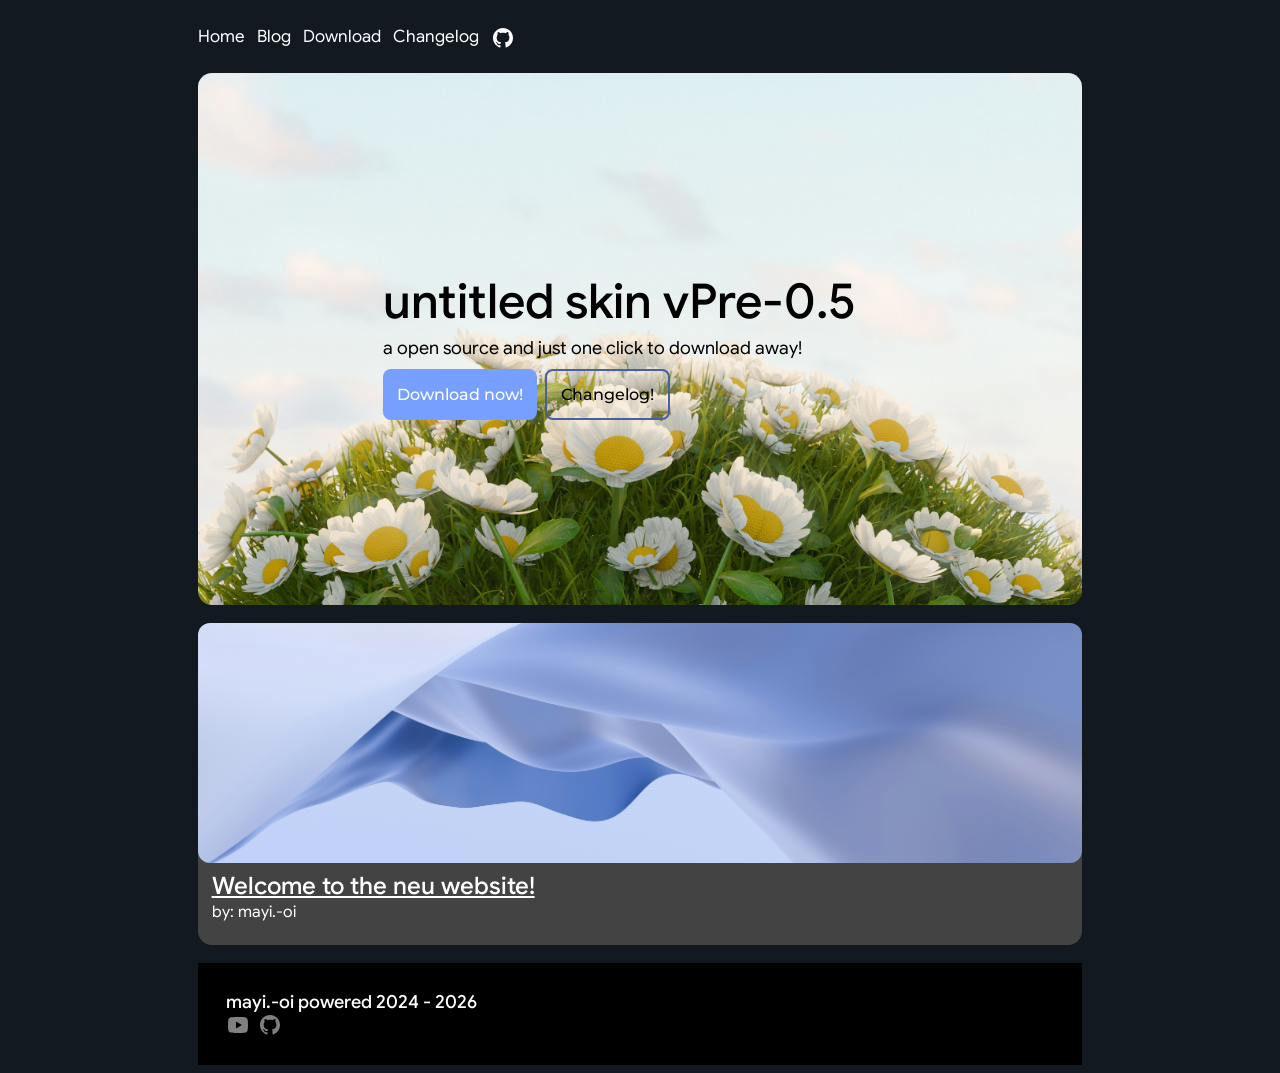
<file: index.html>
<!--  Erstelltler von mayi.-oi!
          Datum: April.11.2026  -->
<!DOCTYPE html>
<html>

<head>
      <meta charset="UFT=8">
      <meta name="viewport" content="width=device-width, initial-scale=1.0">

      <title>untitled skin! | welcome</title>
      <link rel="stylesheet" href="index.css">
      <link rel="icon" type="logo-con" href="Res/Bild/Logo/AddText_07-15-07.25.38.png">
</head>

<body>
      <div class="Hauptdiv">
            <br>
            <div class="navdiv">
                  <div class="info">
                        <a href="index.html">Home</a>
                        <a href="Blog.html">Blog</a>
                        <a href="herunterladen.html">Download</a>
                        <a href="changelog.html">Changelog</a>
                        <a href="https://github.com/mayi-oi/untitled.skin-Bleached-"><img
                                    src="Res/Bild/Icon/github-fill.svg"></a>
                  </div>
            </div>
            <br>
            <div class="Title">
                  <h2>untitled skin vPre-0.5</h2>
                  <p>a open source and just one click to download away!</p>
                  <div class="haupt-button">
                        <button class="download" onclick="window.location.href='herunterladen.html'">Download
                              now!</button>
                        <button class="log" onclick="window.location.href='changelog.html'">Changelog!</button>
                  </div>
            </div>
            <br>
            <div class="Blog-highlights">
                  <div class="Haupt-blog">
                        <img src="Res/Bild/Hinterground/steve-johnson-idlPmgQnn9Y-unsplash.jpg">
                  </div>
                  <div class="Haupt-blog-text" onclick="window.location.href='blog/Neuweb.html'">
                        <h2>Welcome to the neu website!</h2>
                        <p style="color: #ffffff; font-family: Google-sans;">by: mayi.-oi</p>
                  </div>
            </div>
            <br>
            <div class="Footer">
                  <footer>mayi.-oi powered 2024 - 2026
                        <div class="cool-links">
                              <img class="yt" src="Res/Bild/Icon/youtube-fill.svg"
                                    onclick="window.location.href='https://www.youtube.com/@untitledskin.osudroid'">
                              <img class="git" src="Res/Bild/Icon/github-fill.svg"
                                    onclick="window.location.href='https://github.com/mayi-oi/untitled.skin-Bleached-'">
                        </div>
                  </footer>
            </div>
      </div>
</body>

</html>
</file>
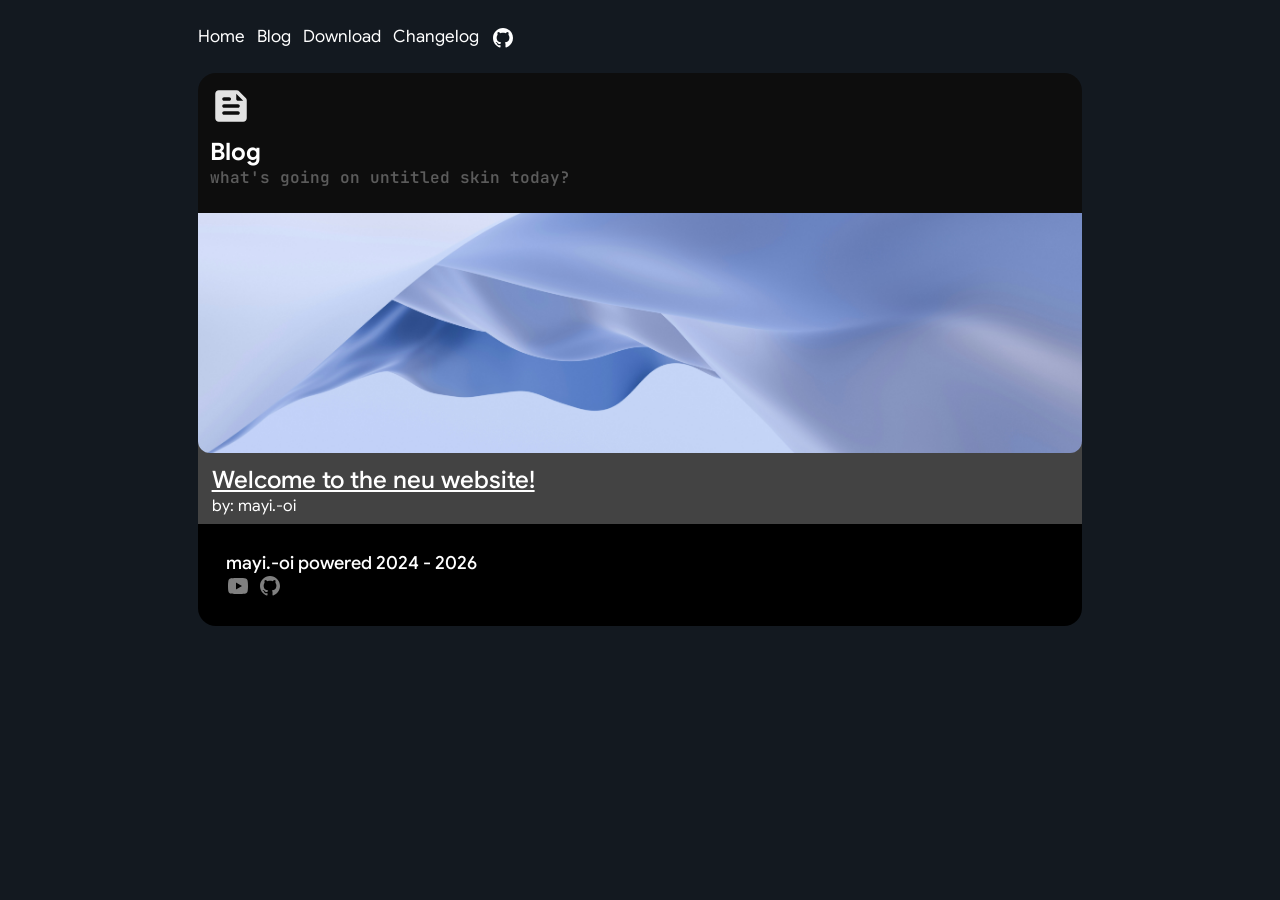
<file: Blog.html>
<!--  Erstelltler von mayi.-oi!
          Datum: April.13.2026  -->
<!DOCTYPE html>
<html>
<head>
      <meta charset="UFT=8">
      <meta name="viewport" content="width=device-width, initial-scale=1.0">

      <title>untitled skin! | Blog</title>
      <link rel="stylesheet" href="Blog.css">
      <link rel="icon" type="logo-con" href="Res/Bild/Logo/AddText_07-15-07.25.38.png">
</head>

<body>
      <div class="Hauptdiv">
            <br>
            <div class="navdiv">
                  <div class="info">
                        <a href="index.html">Home</a>
                        <a href="Blog.html">Blog</a>
                        <a href="herunterladen.html">Download</a>
                        <a href="changelog.html">Changelog</a>
                        <a href="https://github.com/mayi-oi/untitled.skin-Bleached-"><img src="Res/Bild/Icon/github-fill.svg"></a>
                  </div>
            </div>
            <br>
            <div class="Haupt-blog">
                  <img src="Res/Bild/Icon/news_24dp_E3E3E3_FILL1_wght400_GRAD0_opsz24.svg">
                  <h2 style="line-height: 0;">Blog</h2>
                  <p style="line-height: 0.8; font-family: Jetbrains; color: #ffffff53;">what's going on untitled skin today?</p>
            </div>
            <div class="blog-hinterground">
                  <div class="blog-spotlight">
                        <img src="Res/Bild/Hinterground/steve-johnson-idlPmgQnn9Y-unsplash.jpg">
                        <div class="blog-text" onclick="window.location.href='blog/Neuweb.html'">
                              <h2>Welcome to the neu website!</h2>
                              <p style="color: #ffffff; font-family: Google-sans;">by: mayi.-oi</p>
                        </div>
                  </div>
            </div>
            <br>
            <div class="Footer">
                  <footer>mayi.-oi powered 2024 - 2026
                        <div class="cool-links">
                              <img class="yt" src="Res/Bild/Icon/youtube-fill.svg" onclick="window.location.href='https://www.youtube.com/@untitledskin.osudroid'">
                              <img class="git" src="Res/Bild/Icon/github-fill.svg" onclick="window.location.href='https://github.com/mayi-oi/untitled.skin-Bleached-'">
                        </div>
                  </footer>
            </div>
      </div>
</body>
</file>
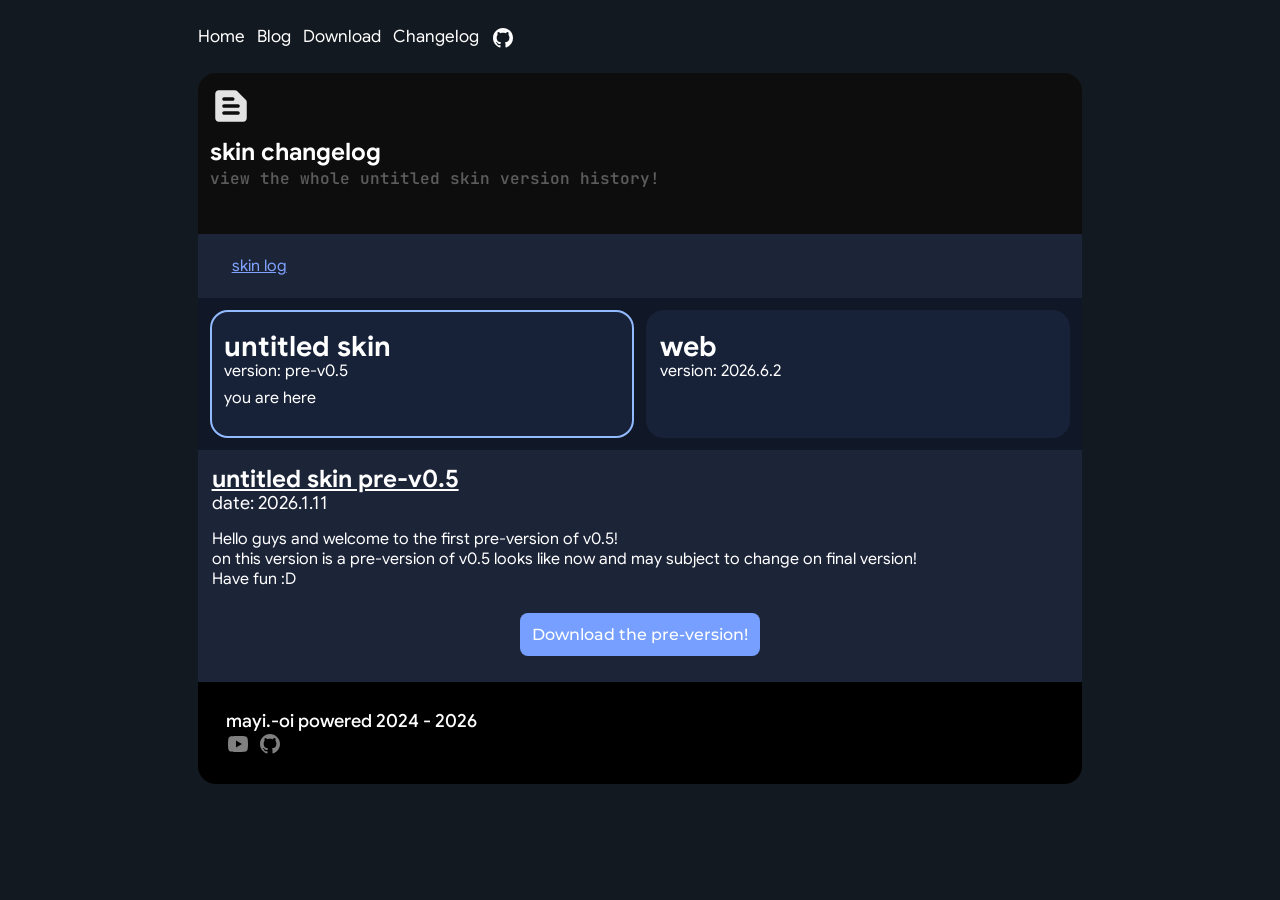
<file: changelog.html>
<!--  Erstelltler von mayi.-oi!
          Datum: April.13.2026  -->
<!DOCTYPE html>
<html>
<head>
      <meta charset="UFT=8">
      <meta name="viewport" content="width=device-width, initial-scale=1.0">

      <title>untitled skin! | changelog</title>
      <link rel="stylesheet" href="changelog.css">
      <link rel="icon" type="logo-con" href="Res/Bild/Logo/AddText_07-15-07.25.38.png">
</head>

<head>
<div class="Hauptdiv">
      <br>
      <div class="navdiv">
            <div class="info">
                  <a href="index.html">Home</a>
                  <a href="Blog.html">Blog</a>
                  <a href="herunterladen.html">Download</a>
                  <a href="changelog.html">Changelog</a>
                  <a href="https://github.com/mayi-oi/untitled.skin-Bleached-"><img src="Res/Bild/Icon/github-fill.svg"></a>
            </div>
            <br>
            <div class="Haupt-Changelog">
                  <img src="Res/Bild/Icon/text_snippet_24dp_E3E3E3_FILL1_wght400_GRAD0_opsz24.svg">
                  <h2 style="line-height: 0;">skin changelog</h2>
                  <p style="line-height: 0.9; font-family: Jetbrains; color: #ffffff53;">view the whole untitled skin version history!</p>
            <br>
            </div>
            <div class="Liste">
                  <p>skin log</p>
            </div>
            <div class="name-button">
                  <div class="haupt-log">
                        <h2 style="line-height: 0;">untitled skin</h2>
                        <h3 style="line-height: 0.1;">version: pre-v0.5</h3>
                        <p>you are here</p>
                  </div>
                  <div class="web-log" onclick="window.location.href='web-changelog.html'">
                        <h2 style="line-height: 0;">web</h2>
                        <h3 style="line-height: 0.1;">version: 2026.6.2</h3>
                  </div>
            </div>
            <div class="Log">
                  <h2 style="line-height: 0.3;">untitled skin pre-v0.5</h2>
                  <p style="line-height: 0; padding-left: 8px; font-size: 18px;">date: 2026.1.11</p>
                  <p style="padding: 8px;">Hello guys and welcome to the first pre-version of v0.5!
                  <br> on this version is a pre-version of v0.5 looks like now and may subject to change on final version!
                  <br> Have fun :D </p>
                  <div class="button">
                        <button onclick="window.location.href='herunterladen.html'">Download the pre-version!</button>
                  </div>
                  <br>
            </div>
      </div>
      <div class="Footer">
            <footer>mayi.-oi powered 2024 - 2026
                  <div class="cool-links">
                        <img class="yt" src="Res/Bild/Icon/youtube-fill.svg" onclick="window.location.href='https://www.youtube.com/@untitledskin.osudroid'">
                        <img class="git" src="Res/Bild/Icon/github-fill.svg" onclick="window.location.href='https://github.com/mayi-oi/untitled.skin-Bleached-'">
                  </div>
            </footer>
      </div>
</div>
</head>
</file>
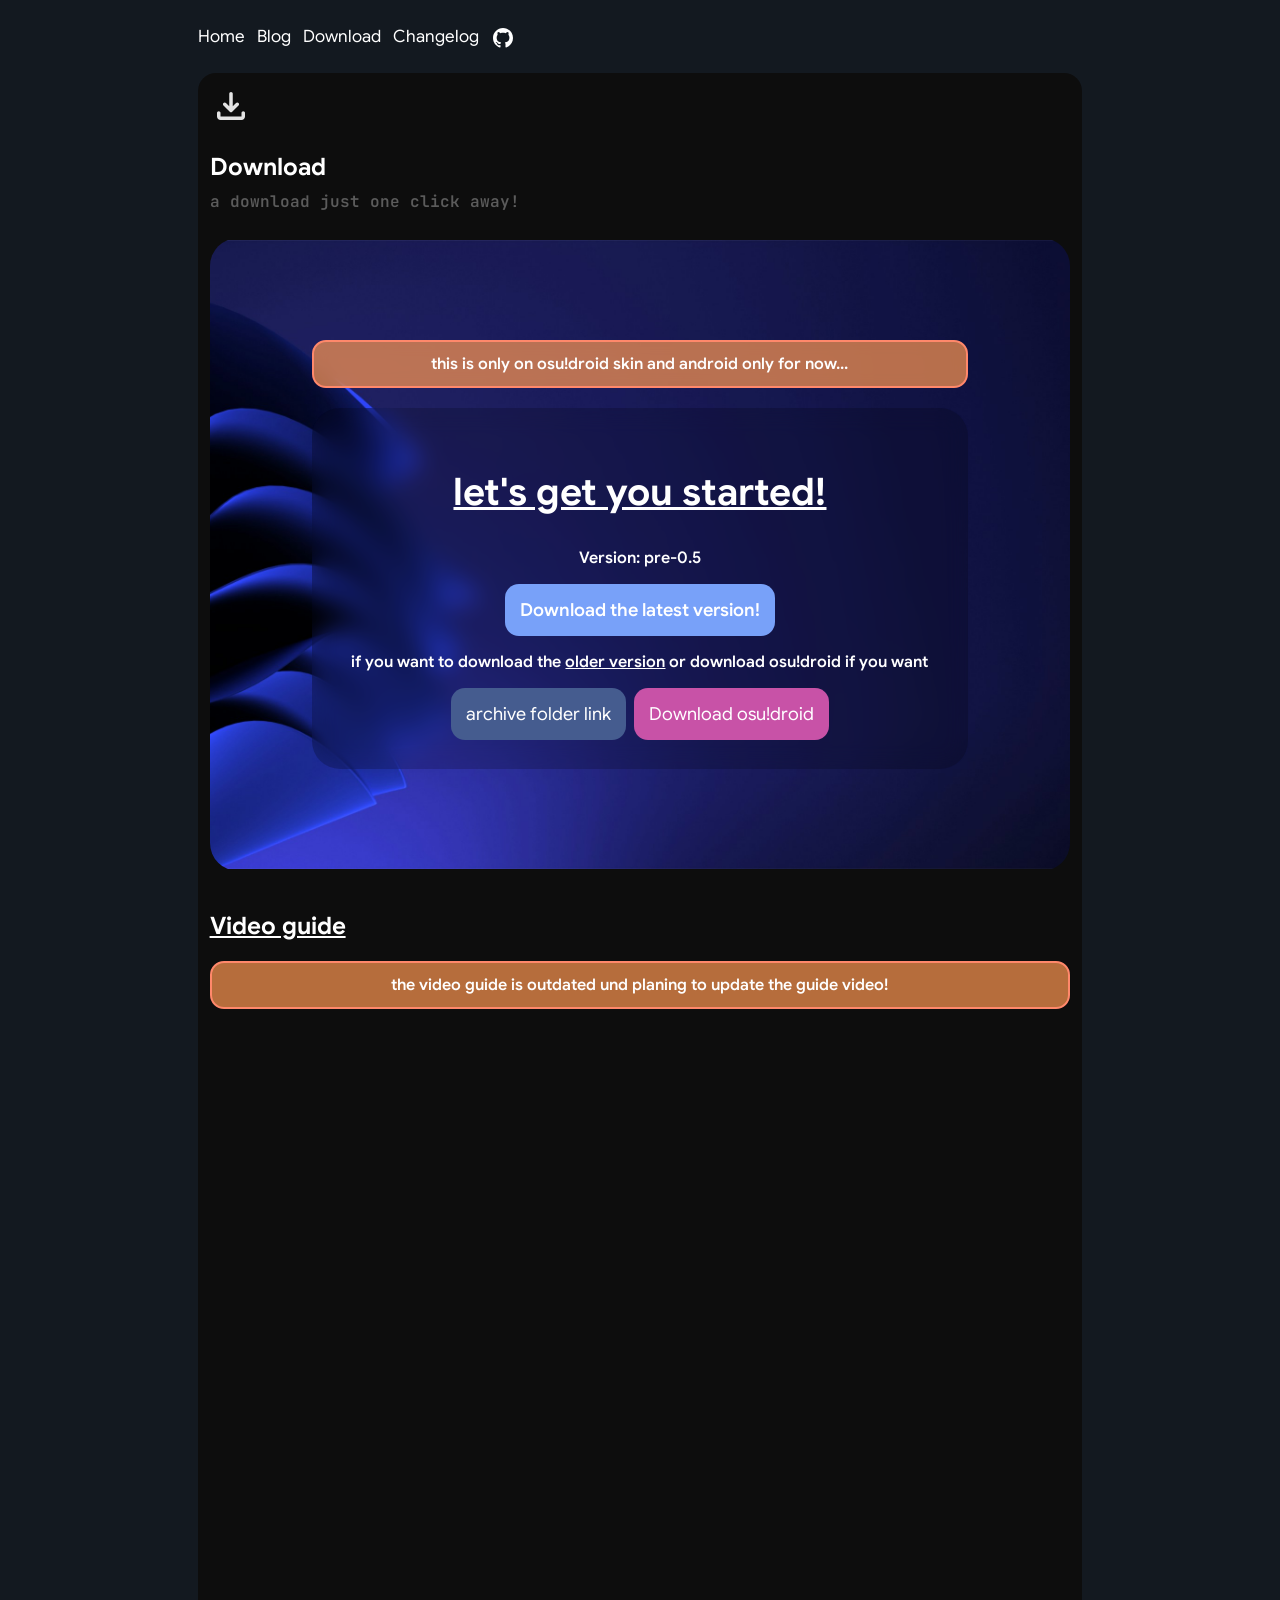
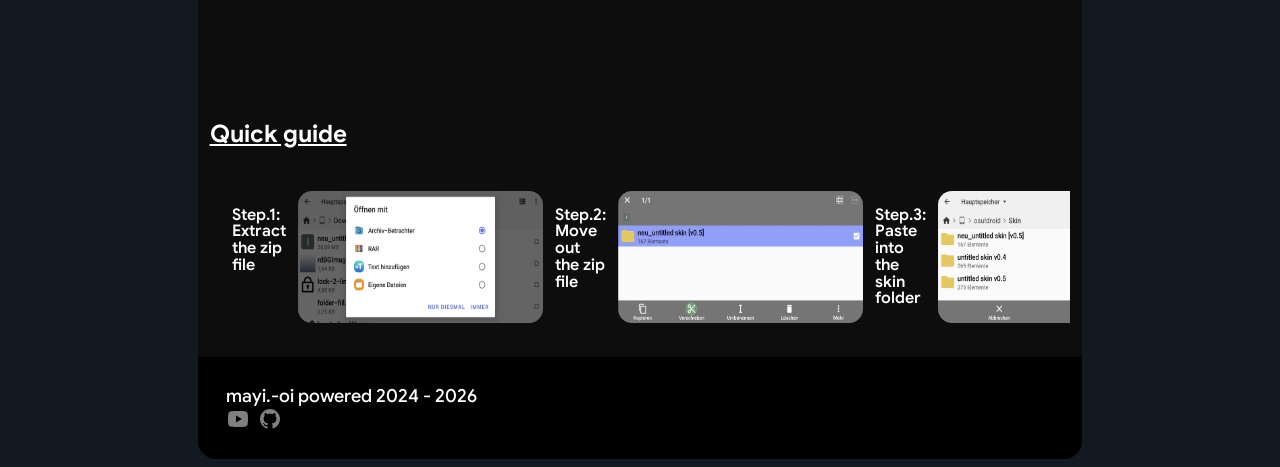
<file: herunterladen.html>
<!--  Erstelltler von mayi.-oi!
          Datum: April.12.2026  -->
<!DOCTYPE html>
<html>
<head>
      <meta charset="UFT=8">
      <meta name="viewport" content="width=device-width, initial-scale=1.0">

      <title>untitled skin! | download</title>
      <link rel="stylesheet" href="herunterladen.css">
      <link rel="icon" type="logo-con" href="Res/Bild/Logo/AddText_07-15-07.25.38.png">
</head>

<body>
<div class="Hauptdiv">
      <br>
      <div class="navdiv">
            <div class="info">
                  <a href="index.html">Home</a>
                  <a href="Blog.html">Blog</a>
                  <a href="herunterladen.html">Download</a>
                  <a href="changelog.html">Changelog</a>
                  <a href="https://github.com/mayi-oi/untitled.skin-Bleached-"><img src="Res/Bild/Icon/github-fill.svg"></a>
            </div>
      </div>
      <br>
      <div class="Herunterladen-div">
            <div class="Herunterladen-img">
                  <img src="Res/Bild/Icon/download_24dp_E3E3E3_FILL1_wght400_GRAD0_opsz24.svg">
            </div>
            <h2>Download</h2>
            <p style="line-height:  0;  font-family: Jetbrains;  color: #ffffff53;">a download just one click away!</p>
            <br>
            <div class="Haupt-herunterladen-div">
                  <div class="notice">this is only on osu!droid skin and android only for now...</div>
                  <br>
                  <div class="button-action">
                        <h2>let's get you started!</h2>
                        <p>Version: pre-0.5</p>
                        <button class="Haupt-button" onclick="window.location.href='https://github.com/mayi-oi/untitled.skin-Bleached-/releases/download/2025_skin/untitled.skin.v0.5.2025.skin.zip'">Download the latest version!</button>
                        <br>
                        <p>if you want to download the <u>older version</u> or download osu!droid if you want</p>
                        <div class="sub-button">
                              <button class="Datein-button" onclick="window.location.href='https://drive.google.com/drive/folders/1wWUw2FWlgxmpbrj0ZpakM0NO0VCWSlu1?lfhs=2'">archive folder link</button>
                              <button class="osudroid-button" onclick="window.location.href='https://osudroid.moe/download/latest'">Download osu!droid</button>
                        </div>
            </div>
            </div>
            <br>
            <div class="Einleitung-div">
                  <h2><u>Video guide</u></h2>
                  <div class="notice">the video guide is outdated und planing to update the guide video!</div>
                  <br>
                  <div class="youtube-player">
                        <iframe width="100%" height="670" src="https://www.youtube.com/embed/fzZ1H617xtM?si=2lfJhQB02s5FZpOW&amp;controls=0" title="YouTube video player" frameborder="0" allow="accelerometer; autoplay; clipboard-write; encrypted-media; gyroscope; picture-in-picture; web-share" referrerpolicy="strict-origin-when-cross-origin" allowfullscreen></iframe>
                  </div>
                  <h2><u>Quick guide</u></h2>
                  <div class="guide-bild">
                        <p>Step.1: Extract the zip file</p>
                        <img src="Res/Bild/Hinterground/Einleitung/Screenshot_20251123_111540_Cx File Explorer.jpg">
                        <p>Step.2: Move out the zip file </p>
                        <img src="Res/Bild/Hinterground/Einleitung/guide_1.jpg">
                        <p>Step.3: Paste into the skin folder</p>
                        <img src="Res/Bild/Hinterground/Einleitung/guide_2.jpg">
                        <p>Step.4: Change the skin!</p>
                        <img src="Res/Bild/Hinterground/Einleitung/AddText_11-23-11.00.59.webp">
                  </div>
            </div>
</div>
            <div class="Footer">
            <footer>mayi.-oi powered 2024 - 2026
                  <div class="cool-links">
                        <img class="yt" src="Res/Bild/Icon/youtube-fill.svg" onclick="window.location.href='https://www.youtube.com/@untitledskin.osudroid'">
                        <img class="git" src="Res/Bild/Icon/github-fill.svg" onclick="window.location.href='https://github.com/mayi-oi/untitled.skin-Bleached-'">
                  </div>
            </footer>
            </div>

</body>
</file>
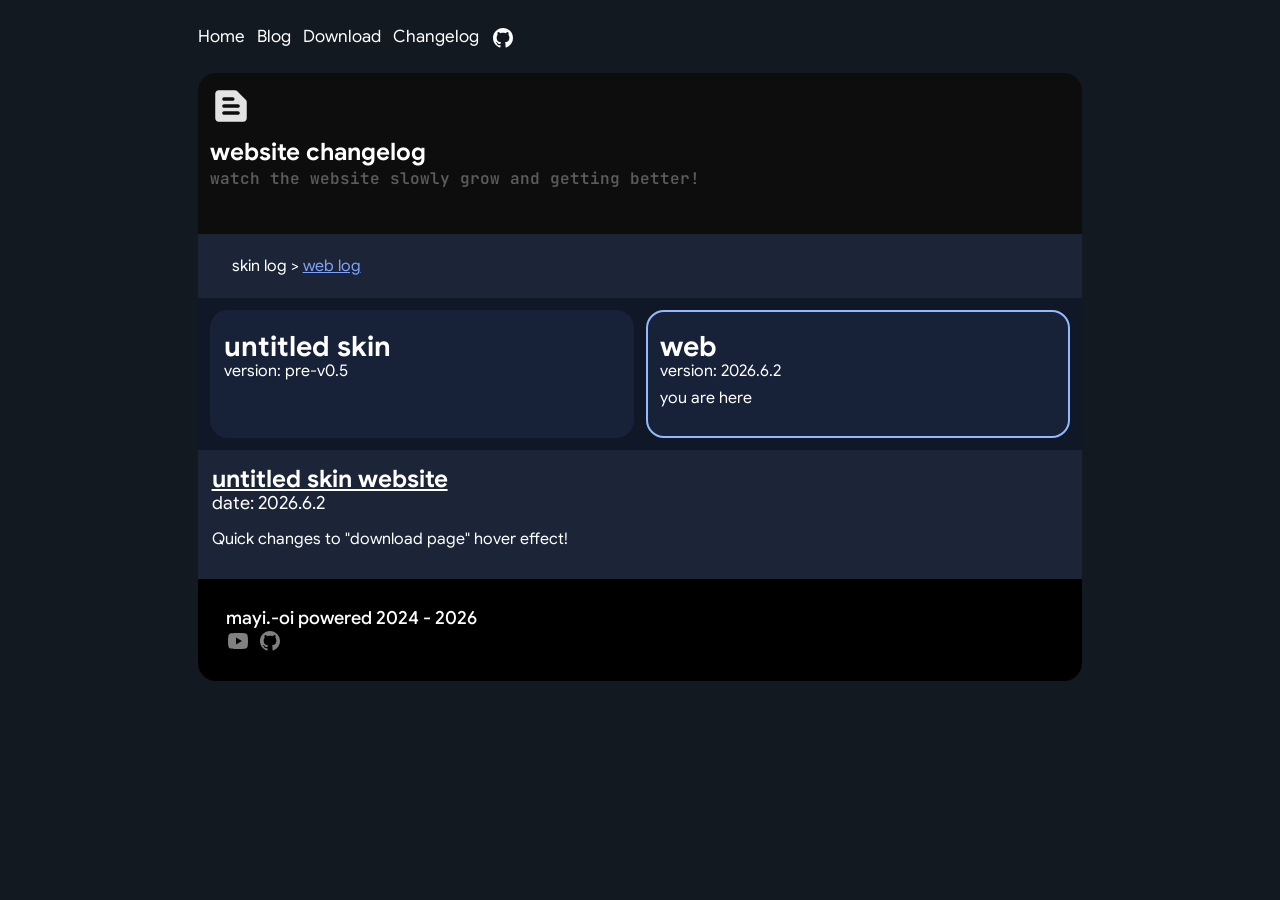
<file: web-changelog.html>
<!--  Erstelltler von mayi.-oi!
          Datum: April.13.2026  -->
<!DOCTYPE html>
<html>
<head>
      <meta charset="UFT=8">
      <meta name="viewport" content="width=device-width, initial-scale=1.0">

      <title>untitled skin! | changelog</title>
      <link rel="stylesheet" href="web-changelog.css">
      <link rel="icon" type="logo-con" href="Res/Bild/Logo/AddText_07-15-07.25.38.png">
</head>

<head>
<div class="Hauptdiv">
      <br>
      <div class="navdiv">
            <div class="info">
                  <a href="index.html">Home</a>
                  <a href="Blog.html">Blog</a>
                  <a href="herunterladen.html">Download</a>
                  <a href="changelog.html">Changelog</a>
                  <a href="https://github.com/mayi-oi/untitled.skin-Bleached-"><img src="Res/Bild/Icon/github-fill.svg"></a>
            </div>
            <br>
            <div class="Haupt-Changelog">
                  <img src="Res/Bild/Icon/text_snippet_24dp_E3E3E3_FILL1_wght400_GRAD0_opsz24.svg">
                  <h2 style="line-height: 0;">website changelog</h2>
                  <p style="line-height: 0.9; font-family: Jetbrains; color: #ffffff53;">watch the website slowly grow and getting better!</p>
            <br>
            </div>
            <div class="Liste">
                  <p>skin log > <u style="color: #80a2ff;">web log</u></p>
            </div>
            <div class="name-button">
                  <div class="haupt-log" onclick="window.location.href='changelog.html'">
                        <h2 style="line-height: 0;">untitled skin</h2>
                        <h3 style="line-height: 0.1;">version: pre-v0.5</h3>

                  </div>
                  <div class="web-log">
                        <h2 style="line-height: 0;">web</h2>
                        <h3 style="line-height: 0.1;">version: 2026.6.2</h3>
                        <p>you are here</p>
                  </div>
            </div>
      </div>
            <div class="Log">
                  <h2 style="line-height: 0.3;">untitled skin website</h2>
                  <p style="line-height: 0; padding-left: 8px; font-size: 18px;">date: 2026.6.2</p>
                  <p style="padding: 8px;">Quick changes to "download page" hover effect!</p>
            </div>
      <div class="Footer">
            <footer>mayi.-oi powered 2024 - 2026
                  <div class="cool-links">
                        <img class="yt" src="Res/Bild/Icon/youtube-fill.svg" onclick="window.location.href='https://www.youtube.com/@untitledskin.osudroid'">
                        <img class="git" src="Res/Bild/Icon/github-fill.svg" onclick="window.location.href='https://github.com/mayi-oi/untitled.skin-Bleached-'">
                  </div>
            </footer>
      </div>
</div>
</head>
</file>
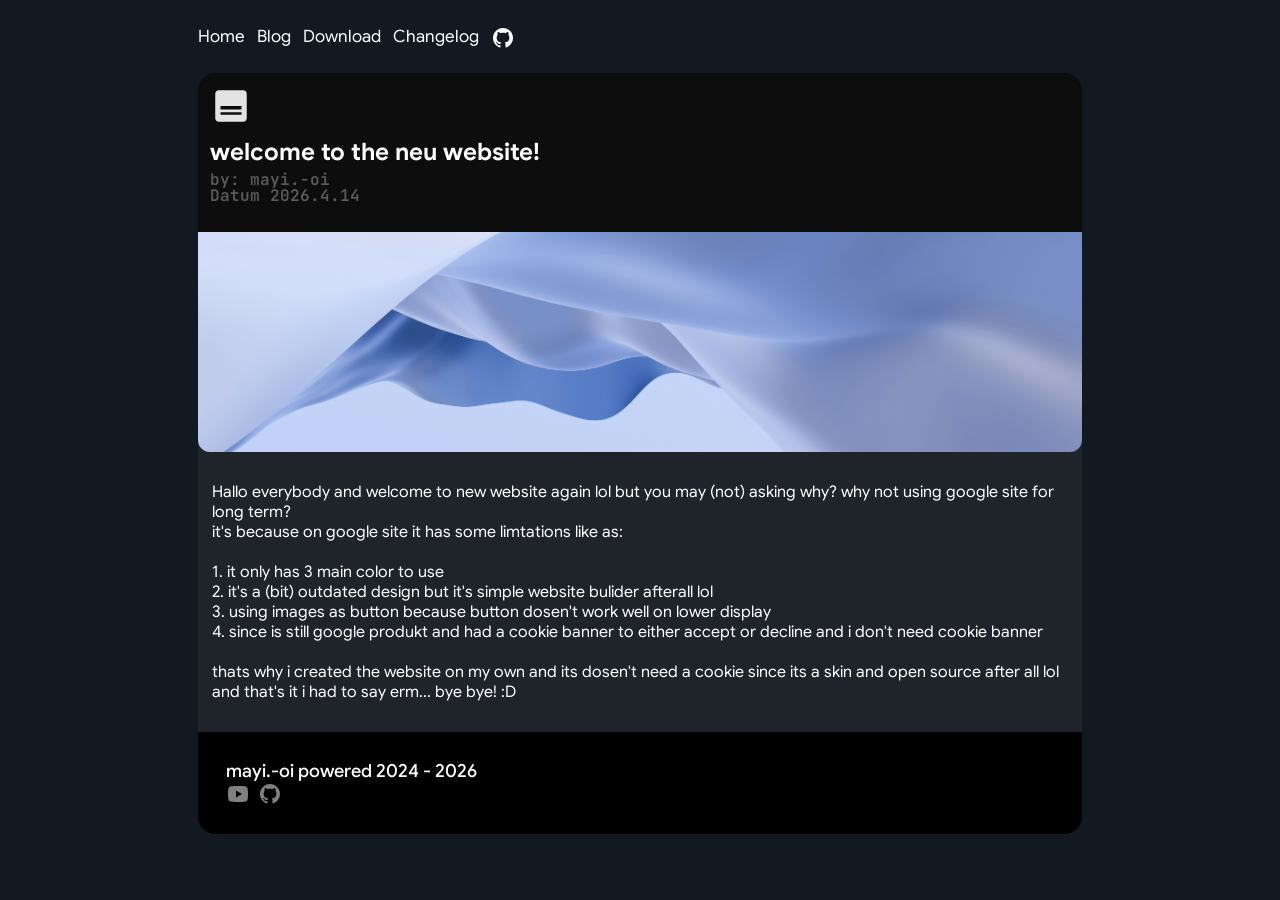
<file: blog/Neuweb.html>
<!--  Erstelltler von mayi.-oi!
          Datum: April.13.2026  -->
<!DOCTYPE html>
<html>
<head>
      <meta charset="UFT=8">
      <meta name="viewport" content="width=device-width, initial-scale=1.0">

      <title>untitled skin! | New website</title>
      <link rel="stylesheet" href="hauptblog.css">
      <link rel="icon" type="logo-con" href="Res/Bild/Logo/AddText_07-15-07.25.38.png">
</head>

<body>
      <div class="Hauptdiv">
            <br>
            <div class="navdiv">
                  <div class="info">
                        <a href="/index.html">Home</a>
                        <a href="/Blog.html">Blog</a>
                        <a href="/herunterladen.html">Download</a>
                        <a href="/changelog.html">Changelog</a>
                        <a href="https://github.com/mayi-oi/untitled.skin-Bleached-"><img src="Res/Bild/Icon/github-fill.svg"></a>
                  </div>
            </div>
            <br>
            <div class="Haupt-blog">
                  <img src="Res/Bild/Icon/post_24dp_E3E3E3_FILL1_wght400_GRAD0_opsz24.svg">
                  <h2 style="line-height: 0;">welcome to the neu website!</h2>
                  <p style="line-height: 1; font-family: Jetbrains; color: #ffffff53;">by: mayi.-oi <br>Datum 2026.4.14</p>
            </div>
            <div class="blog-img">
                  <img src="Res/Bild/Hinterground/steve-johnson-idlPmgQnn9Y-unsplash.jpg">
            </div>
            <div class="blog-text">
                  <p>Hallo everybody and welcome to new website again lol but you may (not) asking why? why not using google site for long term?
                        <br> it's because on google site it has some limtations like as:
                        <br>
                        <br> 1. it only has 3 main color to use 
                        <br> 2. it's a (bit) outdated design but it's simple website bulider afterall lol
                        <br> 3. using images as button because button dosen't work well on lower display
                        <br> 4. since is still google produkt and had a cookie banner to either accept or decline and i don't need cookie banner
                        <br>
                        <br>
                        thats why i created the website on my own and its dosen't need a cookie since its a skin and open source after all lol 
                        <br> and that's it i had to say erm... bye bye! :D
                  </p>
            </div>
            <div class="Footer">
            <footer>mayi.-oi powered 2024 - 2026
                  <div class="cool-links">
                        <img class="yt" src="Res/Bild/Icon/youtube-fill.svg" onclick="window.location.href='https://www.youtube.com/@untitledskin.osudroid'">
                        <img class="git" src="Res/Bild/Icon/github-fill.svg" onclick="window.location.href='https://github.com/mayi-oi/untitled.skin-Bleached-'">
                  </div>
            </footer>
      </div>
      </div>
</body>
</file>
<file: index.css>
/* >> Erstelltler von mayi.-oi!
      Datum: April.11.2026 <<*/

::-webkit-scrollbar {
      display: none;
}

body {
      background-color: #131920;
}

.Hauptdiv {
      margin: auto;
      width: 70%;
      cursor: default;
      text-align: left;
}

.info {
      display: flex;
      gap: 12px;
}

.info a {
      color: #ffffff;
      font-family: Google-sans;
      font-size: 17px;
      text-decoration: none;

      transition: all 0.2s ease;
}

.info a:hover {
      color: #78a1f9;
}

.Title {
      background-image: url(Res/Bild/Hinterground/shubham-dhage-2sjFIy8XVsE-unsplash.jpg);
      background-position: center;
      background-repeat: no-repeat;
      background-size: cover;

      border-radius: 14px;
      padding: 185px;
      line-height: 0.2;
}

.Title h2 {
      color: #000000;
      font-family: Google-sans;
      font-weight: 500;
      font-size: 48px;
}

.Title p {
      font-family: Google-sans;
      font-size: 18px;
}

.haupt-button {
      display: flex;
      gap: 8px;
}

.download {
      padding: 14px;
      border: none;
      border-radius: 8px;

      background-color: #769fff;
      color: #ffffff;
      font-family: Monterrat;
      font-weight: 500;
      font-size: 16px;

      cursor: pointer;
      transition: all 0.42s ease;
}

.download:hover {
      scale: 1.05;
      background-color: #5188ff;
}

.log {
      padding: 14px;
      border: solid 2px #48619c;
      border-radius: 8px;

      background-color: transparent;
      color: #000000;
      font-family: Monterrat;
      font-weight: 500;
      font-size: 16px;

      cursor: pointer;
      transition: all 0.42s ease;
}

.log:hover {
      scale: 1.05;
      color: #ffffff;
      background-color: #48619c;
}

.Haupt-blog {
      width: 100%;
      height: 240px;
      overflow: visible;
}

.Haupt-blog img {
      height: 100%;
      width: 100%;
      object-fit: cover;

      border-radius: 12px;
}

.Haupt-blog-text {
      background-color: #434343;
      border-bottom-left-radius: 14px;
      border-bottom-right-radius: 14px;

      padding: 14px;
      line-height: 0.3;
      margin-top: -14px;

      cursor: pointer;
      transition: all 0.45s ease;
}

.Haupt-blog-text:hover {
      background-color: #2e2e2e;
}

.Haupt-blog-text h2 {
      color: #ffffff;
      font-family: Google-sans;
      font-weight: 500;
      text-decoration: underline;
}

.Footer {
      background-color: #000000;
      padding: 28px;
      text-align: left;

      color: #ffffff;
      font-family: Google-sans;
      font-size: 18px;
      font-weight: 500;
}

.cool-links {
      display: flex;
      gap: 8px;

}

.yt {
      opacity: 0.5;
      transition: all 0.2s ease;
      cursor: pointer;
}

.yt:hover {
      opacity: 1;
}

.git {
      opacity: 0.5;
      transition: all 0.2s ease;
      cursor: pointer;
}

.git:hover {
      opacity: 1;
}

/*  Font biblotik 9000 lol*/
@font-face {
      font-family: Google-sans;
      src: url(Res/Font/Google_Sans/static/GoogleSans-Regular.ttf);
      font-weight: 400;
      font-display: swap;
}

@font-face {
      font-family: Google-sans;
      src: url(Res/Font/Google_Sans/static/GoogleSans-Medium.ttf);
      font-weight: 500;
      font-display: swap;
}

@font-face {
      font-family: Google-sans;
      src: url(Res/Font/Google_Sans/static/GoogleSans-SemiBold.ttf);
      font-weight: 600;
      font-display: swap;
}

@font-face {
      font-family: Google-sans;
      src: url(Res/Font/Google_Sans/static/GoogleSans-Regular.ttf);
      font-weight: 700;
      font-display: swap;
}

@font-face {
      font-family: Monterrat;
      src: url(Res/Font/Montserrat/static/Montserrat-Regular.ttf);
      font-weight: 400;
      font-display: swap;
}

@font-face {
      font-family: Monterrat;
      src: url(Res/Font/Montserrat/static/Montserrat-Medium.ttf);
      font-weight: 500;
      font-display: swap;
}

@font-face {
      font-family: Monterrat;
      src: url(Res/Font/Google_Sans/static/GoogleSans-SemiBold.ttf);
      font-weight: 600;
      font-display: swap;
}

@font-face {
      font-family: Monterrat;
      src: url(Res/Font/Montserrat/static/Montserrat-Bold.ttf);
      font-weight: 700;
      font-display: swap;
}

/*  Moblien freundlich design lol*/
@media (max-width: 768px) {
      .info {
            align-self: center;
            justify-content: center;
      }

      .Hauptdiv {
            width: 100%;
      }

      .Title {
            text-align: center;
            padding: 130px;
            line-height: 1;
      }

      .haupt-button {
            display: grid;
            align-items: center;
            justify-content: center;
      }

      .download {
            font-size: 16px;
      }

      .log {
            color: #ffffff;
      }

      .Title h2 {
            scale: 1.5;
            line-height: 0.8;
            font-size: 28px;
      }

      .Haupt-blog img {
            height: 160px;
      }

      .Haupt-blog-text {
            margin-top: -90px;
      }

      .Haupt-blog-text h2 {
            font-size: 20px;
      }
}
</file>
<file: Blog.css>
/* >> Erstelltler von mayi.-oi!
      Datum: April.13.2026 <<*/

::-webkit-scrollbar {
      display: none;
}

body {
      background-color: #131920;
}

.Hauptdiv {
      margin: auto;
      width: 70%;
      cursor: default;
      text-align: left;
}

.info {
      display: flex;
      gap: 12px;
}

.info a {
      color: #ffffff;
      font-family: Google-sans;
      font-size: 17px;
      text-decoration: none;

      transition: all 0.2s ease;
}

.info a:hover {
      color: #78a1f9;
}

.Haupt-blog {
      background-color: #0d0d0d;
      border-top-left-radius: 18px;
      border-top-right-radius: 18px;
      padding: 12px;

      color: #ffffff;
      font-family: Google-sans;
      font-weight: 600;
}

.Haupt-blog img {
      width: 42px;
}

.blog-spotlight {
      width: 100%;
      height: 240px;
      overflow: visible;
}

.blog-spotlight img {
      height: 100%;
      width: 100%;
      object-fit: cover;

      border-top-left-radius: 0px;
      border-top-right-radius: 0px;
      border-bottom-left-radius: 12px;
      border-bottom-right-radius: 12px;
}

.blog-text h2 {
      color: #ffffff;
      font-family: Google-sans;
      font-weight: 500;
      text-decoration: underline;
}

.blog-text {
      background-color: #434343;
      border-bottom-left-radius: 14px;
      border-bottom-right-radius: 14px;

      padding: 14px;
      line-height: 0.3;
      margin-top: -14px;

      cursor: pointer;
      transition: all 0.45s ease;
}

.blog-text:hover {
      background-color: #2e2e2e;
}

.Footer {
      margin-top: 6%;
      background-color: #000000;
      border-bottom-left-radius: 18px;
      border-bottom-right-radius: 18px;
      padding: 28px;
      text-align: left;

      color: #ffffff;
      font-family: Google-sans;
      font-size: 18px;
      font-weight: 500;
}

.cool-links {
      display: flex;
      gap: 8px;
      
}

.yt {
      opacity: 0.5;
      transition: all 0.2s ease;
      cursor: pointer;
}

.yt:hover {
      opacity: 1;
}

.git {
      opacity: 0.5;
      transition: all 0.2s ease;
      cursor: pointer;
}

.git:hover {
      opacity: 1;
}

/*  Font biblotik 9000 lol*/
@font-face {
      font-family: Google-sans;
      src: url(Res/Font/Google_Sans/static/GoogleSans-Regular.ttf);
      font-weight: 400;
      font-display: swap;
}

@font-face {
      font-family: Google-sans;
      src: url(Res/Font/Google_Sans/static/GoogleSans-Medium.ttf);
      font-weight: 500;
      font-display: swap;
}

@font-face {
      font-family: Google-sans;
      src: url(Res/Font/Google_Sans/static/GoogleSans-SemiBold.ttf);
      font-weight: 600;
      font-display: swap;
}

@font-face {
      font-family: Google-sans;
      src: url(Res/Font/Google_Sans/static/GoogleSans-Bold.ttf);
      font-weight: 700;
      font-display: swap;
}

@font-face {
      font-family: Monterrat;
      src: url(Res/Font/Montserrat/static/Montserrat-Regular.ttf);
      font-weight: 400;
      font-display: swap;
}

@font-face {
      font-family: Monterrat;
      src: url(Res/Font/Montserrat/static/Montserrat-Medium.ttf);
      font-weight: 500;
      font-display: swap;
}

@font-face {
      font-family: Monterrat;
      src: url(Res/Font/Google_Sans/static/GoogleSans-SemiBold.ttf);
      font-weight: 600;
      font-display: swap;
}

@font-face {
      font-family: Monterrat;
      src: url(Res/Font/Montserrat/static/Montserrat-Bold.ttf);
      font-weight: 700;
      font-display: swap;
}

@font-face {
      font-family: Jetbrains;
      src: url(Res/Font/JetBrains_Mono/static/JetBrainsMono-SemiBold.ttf);
      font-weight: 600;
      font-display: swap;
}

/*  Moblien freundlich design lol*/
@media (max-width: 768px) {
 
      .info {
            align-self: center;
            justify-content: center;
      }

      .Hauptdiv {
            width: 100%;
      }

      .blog-spotlight {
            height: 140px;
      }

      .blog-text h2 {
            font-size: 20px;
      }

      .Footer {
            margin-top: 22%;
      }
}
</file>
<file: changelog.css>
/* >> Erstelltler von mayi.-oi!
      Datum: April.13.2026 <<*/

::-webkit-scrollbar {
      display: none;
}

body {
      background-color: #131920;
}

.Hauptdiv {
      margin: auto;
      width: 70%;
      cursor: default;
      text-align: left;
}

.info {
      display: flex;
      gap: 12px;
}

.info a {
      color: #ffffff;
      font-family: Google-sans;
      font-size: 17px;
      text-decoration: none;

      transition: all 0.2s ease;
}

.info a:hover {
      color: #78a1f9;
}

.Haupt-Changelog {
      background-color: #0d0d0d;
      border-top-left-radius: 18px;
      border-top-right-radius: 18px;
      padding: 12px;

      color: #ffffff;
      font-family: Google-sans;
      font-weight: 600;
}

.Haupt-Changelog img {
      width: 42px;
}

.Liste {
      background-color: #1c2438;
      padding: 6px;

      color: #80a2ff;
      font-family: Google-sans;
      font-weight: 400;
      text-decoration: underline;
}

.Liste p {
      padding-left: 28px;
}

.name-button {
      display: flex;
      gap: 12px;
      background-color: #101727;
      padding: 12px;
}

.haupt-log {
      width: 50%;
      border: solid 2px #92baff;
      background-color: #172138;
      border-radius: 18px;
      padding: 12px;

      color: #ffffff;
      font-family: Google-sans;
}

.haupt-log h3 {
      font-weight: 400;
      font-size: 16px;
}

.haupt-log h2 {
      font-size: 28px;
}

.web-log {
      width: 50%;
      border: solid 2px transparent;
      background-color: #172138;
      border-radius: 18px;
      padding: 12px;

      color: #ffffff;
      font-family: Google-sans;

      cursor: pointer;
      transition: all 0.5s ease;
}

.web-log:hover {
      width: 100%;
      border: solid 2px #ffffff;
      background-color: #443d92;
      transition: all 0.3s ease;
}

.web-log h3 {
      font-weight: 400;
      font-size: 16px;
}

.web-log h2 {
      font-size: 28px;
}

.Log {
      background-color: #1c2438;
      padding: 6px;
      color: #ffffff;
      font-family: Google-sans;
}

.Log h2 {
      padding-left: 8px;
      text-decoration: underline;
}

.button {
      display: flex;
      align-items: center;
      justify-content: center;
      gap: 8px;
}

.Log button {
      padding: 12px;
      border: none;
      border-radius: 8px;

      background-color: #769fff;
      color: #ffffff;
      font-family: Monterrat;
      font-weight: 500;
      font-size: 16px;

      cursor: pointer;
      transition: all 0.42s ease;
}

.Log button:hover {
      scale: 1.05;
      background-color: #5188ff;
}

.Footer {
      background-color: #000000;
      border-bottom-left-radius: 18px;
      border-bottom-right-radius: 18px;
      padding: 28px;
      text-align: left;

      color: #ffffff;
      font-family: Google-sans;
      font-size: 18px;
      font-weight: 500;
}

.cool-links {
      display: flex;
      gap: 8px;

}

.yt {
      opacity: 0.5;
      transition: all 0.2s ease;
      cursor: pointer;
}

.yt:hover {
      opacity: 1;
}

.git {
      opacity: 0.5;
      transition: all 0.2s ease;
      cursor: pointer;
}

.git:hover {
      opacity: 1;
}

/*  Font biblotik 9000 lol*/
@font-face {
      font-family: Google-sans;
      src: url(Res/Font/Google_Sans/static/GoogleSans-Regular.ttf);
      font-weight: 400;
      font-display: swap;
}

@font-face {
      font-family: Google-sans;
      src: url(Res/Font/Google_Sans/static/GoogleSans-Medium.ttf);
      font-weight: 500;
      font-display: swap;
}

@font-face {
      font-family: Google-sans;
      src: url(Res/Font/Google_Sans/static/GoogleSans-SemiBold.ttf);
      font-weight: 600;
      font-display: swap;
}

@font-face {
      font-family: Google-sans;
      src: url(Res/Font/Google_Sans/static/GoogleSans-Bold.ttf);
      font-weight: 700;
      font-display: swap;
}

@font-face {
      font-family: Monterrat;
      src: url(Res/Font/Montserrat/static/Montserrat-Regular.ttf);
      font-weight: 400;
      font-display: swap;
}

@font-face {
      font-family: Monterrat;
      src: url(Res/Font/Montserrat/static/Montserrat-Medium.ttf);
      font-weight: 500;
      font-display: swap;
}

@font-face {
      font-family: Monterrat;
      src: url(Res/Font/Google_Sans/static/GoogleSans-SemiBold.ttf);
      font-weight: 600;
      font-display: swap;
}

@font-face {
      font-family: Monterrat;
      src: url(Res/Font/Montserrat/static/Montserrat-Bold.ttf);
      font-weight: 700;
      font-display: swap;
}

@font-face {
      font-family: Jetbrains;
      src: url(Res/Font/JetBrains_Mono/static/JetBrainsMono-SemiBold.ttf);
      font-weight: 600;
      font-display: swap;
}

/*  Moblien freundlich design lol*/
@media (max-width: 768px) {

      .info {
            align-self: center;
            justify-content: center;
      }

      .Hauptdiv {
            width: 100%;
      }

      .haupt-log h2 {
            font-size: 22px;
      }

      .haupt-log h3 {
            font-size: 16px;
      }

      .web-log h3 {
            font-size: 16px;
      }
}
</file>
<file: herunterladen.css>
/* >> Erstelltler von mayi.-oi!
      Datum: April.12.2026 <<*/

::-webkit-scrollbar {
      display: none;
}

body {
      background-color: #131920;
}

.Hauptdiv {
      margin: auto;
      width: 70%;
      cursor: default;
      text-align: left;
}

.info {
      display: flex;
      gap: 12px;
}

.info a {
      color: #ffffff;
      font-family: Google-sans;
      font-size: 17px;
      text-decoration: none;

      transition: all 0.2s ease;
}

.info a:hover {
      color: #78a1f9;
}

.notice {
      border: solid 2px #ff886b;
      background-color: #ff9752b3;
      border-radius: 14px;
      backdrop-filter: blur(8px);
      padding: 12px;
      text-align: center;
}

.Herunterladen-div {
      background-color: #0d0d0d;
      border-top-left-radius: 18px;
      border-top-right-radius: 18px;
      padding: 12px;

      color: #ffffff;
      font-family: Google-sans;
      font-weight: 600;
}

.Herunterladen-img img {
      width: 42px;
}

.Haupt-herunterladen-div {
      background-image: url(Res/Bild/Hinterground/majed-swan-jG2zZSpkamU-unsplash.jpg);
      background-position: center;
      background-repeat: no-repeat;
      background-size: cover;
      border: solid 2px transparent;

      transition: all 0.42s ease;
      border-radius: 28px;
      padding: 100px;
}

.Haupt-herunterladen-div:hover {
      padding: 138px;
      box-shadow: 0 0 0 2px #a8c0ff;
}

.button-action {
      backdrop-filter: blur(12px);
      background-color: #0000002d;
      border-radius: 28px;
      border: solid 1px transparent;
      padding: 28px;
      text-align: center;

      transition: all 1s ease;
}

.button-action:hover {
      backdrop-filter: blur(0px);
      background-color: #000000ad;
      border: solid 1.7px #ffffff;

      transition: all 0.42s ease;
}

.button-action h2 {
      font-size: 38px;
      text-decoration: underline;
}

.Haupt-button {
      border: solid 1px transparent;
      background-color: #78a1f9;
      border-radius: 14px;
      padding: 14px;

      color: #ffffff;
      font-family: Google-sans;
      font-weight: 600;
      font-size: 18px;

      cursor: pointer;
      transition: all 1s ease;
}

.Haupt-button:hover {
      scale: 1.03;
      padding: 16px;
      box-shadow: 0 0 0 1.7px #ffffff;
      background-color: #558bff;
      transition: all 0.32s ease;
}

.sub-button {
      display: flex;
      align-items: center;
      justify-content: center;
      gap: 8px;
}

.Datein-button {
      border: solid 1px transparent;
      background-color: #455c8f;
      border-radius: 14px;
      padding: 14px;

      color: #ffffff;
      font-family: Google-sans;
      font-size: 18px;

      cursor: pointer;
      transition: all 0.5s ease;
}

.Datein-button:hover {
      scale: 1.03;
      padding: 16px;
      box-shadow: 0 0 0 1.7px #ffffff;
      background-color: #76a2ff;
      transition: all 0.32s ease;
}

.osudroid-button {
      border: solid 1px transparent;
      background-color: #c852a7;
      border-radius: 14px;
      padding: 14px;

      color: #ffffff;
      font-family: Google-sans;
      font-size: 18px;

      cursor: pointer;
      transition: 0.5s ease;
}

.osudroid-button:hover {
      scale: 1.03;
      padding: 16px;
      box-shadow: 0 0 0 solid 1.7px #ffffff;
      background-color: #ff76f1;
      transition: all 0.32s ease;
}

.youtube-player {
      margin: auto;
      overflow: hidden;
      z-index: 1;
      height: 670px;
      width: 100%;
      border-radius: 28px;
}

.guide-bild {
      display: flex;
      gap: 12px;
      border-radius: 18px;
      padding: 22px;
      line-height: 1.05;
      overflow: auto;
}

.guide-bild img {
      width: 30%;
      border-radius: 14px;
}

.Footer {
      background-color: #000000;
      border-bottom-left-radius: 18px;
      border-bottom-right-radius: 18px;
      padding: 28px;
      text-align: left;

      color: #ffffff;
      font-family: Google-sans;
      font-size: 18px;
      font-weight: 500;
}

.cool-links {
      display: flex;
      gap: 8px;

}

.yt {
      opacity: 0.5;
      transition: all 0.2s ease;
      cursor: pointer;
}

.yt:hover {
      opacity: 1;
}

.git {
      opacity: 0.5;
      transition: all 0.2s ease;
      cursor: pointer;
}

.git:hover {
      opacity: 1;
}

/*  Font biblotik 9000 lol*/
@font-face {
      font-family: Google-sans;
      src: url(Res/Font/Google_Sans/static/GoogleSans-Regular.ttf);
      font-weight: 400;
      font-display: swap;
}

@font-face {
      font-family: Google-sans;
      src: url(Res/Font/Google_Sans/static/GoogleSans-Medium.ttf);
      font-weight: 500;
      font-display: swap;
}

@font-face {
      font-family: Google-sans;
      src: url(Res/Font/Google_Sans/static/GoogleSans-SemiBold.ttf);
      font-weight: 600;
      font-display: swap;
}

@font-face {
      font-family: Google-sans;
      src: url(Res/Font/Google_Sans/static/GoogleSans-Bold.ttf);
      font-weight: 700;
      font-display: swap;
}

@font-face {
      font-family: Monterrat;
      src: url(Res/Font/Montserrat/static/Montserrat-Regular.ttf);
      font-weight: 400;
      font-display: swap;
}

@font-face {
      font-family: Monterrat;
      src: url(Res/Font/Montserrat/static/Montserrat-Medium.ttf);
      font-weight: 500;
      font-display: swap;
}

@font-face {
      font-family: Monterrat;
      src: url(Res/Font/Google_Sans/static/GoogleSans-SemiBold.ttf);
      font-weight: 600;
      font-display: swap;
}

@font-face {
      font-family: Monterrat;
      src: url(Res/Font/Montserrat/static/Montserrat-Bold.ttf);
      font-weight: 700;
      font-display: swap;
}

@font-face {
      font-family: Jetbrains;
      src: url(Res/Font/JetBrains_Mono/static/JetBrainsMono-SemiBold.ttf);
      font-weight: 600;
      font-display: swap;
}

/*  Moblien freundlich design lol*/
@media (max-width: 768px) {

      .info {
            align-self: center;
            justify-content: center;
      }

      .Hauptdiv {
            width: 100%;
      }

      .Haupt-herunterladen-div {
            padding: 12px;
      }

      .Haupt-herunterladen-div:hover {
            padding: 32px;
      }

      .guide-bild {
            display: grid;
      }

      .guide-bild img {
            width: 100%;
      }
}
</file>
<file: web-changelog.css>
/* >> Erstelltler von mayi.-oi!
      Datum: April.13.2026 <<*/

::-webkit-scrollbar {
      display: none;
}

body {
      background-color: #131920;
}

.Hauptdiv {
      margin: auto;
      width: 70%;
      cursor: default;
      text-align: left;
}

.info {
      display: flex;
      gap: 12px;
}

.info a {
      color: #ffffff;
      font-family: Google-sans;
      font-size: 17px;
      text-decoration: none;

      transition: all 0.2s ease;
}

.info a:hover {
      color: #78a1f9;
}

.Haupt-Changelog {
      background-color: #0d0d0d;
      border-top-left-radius: 18px;
      border-top-right-radius: 18px;
      padding: 12px;

      color: #ffffff;
      font-family: Google-sans;
      font-weight: 600;
}

.Haupt-Changelog img {
      width: 42px;
}

.Liste {
      background-color: #1c2438;
      padding: 6px;

      color: #ffffff;
      font-family: Google-sans;
      font-weight: 400;
}

.Liste p {
      padding-left: 28px;
}

.name-button {
      display: flex;
      gap: 12px;
      background-color: #101727;
      padding: 12px;
}

.haupt-log {
      width: 50%;
      border: solid 2px transparent;
      background-color: #172138;
      border-radius: 18px;
      padding: 12px;

      color: #ffffff;
      font-family: Google-sans;
      
      cursor: pointer;
      transition: all 0.5s ease;
}

.haupt-log h3 {
      font-weight: 400;
      font-size: 16px;
}

.haupt-log h2 {
      font-size: 28px;
}

.web-log {
      width: 50%;
      border: solid 2px #92baff;
      background-color: #172138;
      border-radius: 18px;
      padding: 12px;

      color: #ffffff;
      font-family: Google-sans;
}

.haupt-log:hover {
      width: 100%;
      border: solid 2px #ffffff;
      background-color: #3d5492;
      transition: all 0.3s;
}

.web-log h3 {
      font-weight: 400;
      font-size: 16px;
}

.web-log h2 {
      font-size: 28px;
}

.Log {
      background-color: #1c2438;
      padding: 6px;
      color: #ffffff;
      font-family: Google-sans;
}

.Log h2 {
      padding-left: 8px;
      text-decoration: underline;
}

.Footer {
      background-color: #000000;
      border-bottom-left-radius: 18px;
      border-bottom-right-radius: 18px;
      padding: 28px;
      text-align: left;

      color: #ffffff;
      font-family: Google-sans;
      font-size: 18px;
      font-weight: 500;
}

.cool-links {
      display: flex;
      gap: 8px;
      
}

.yt {
      opacity: 0.5;
      transition: all 0.2s ease;
      cursor: pointer;
}

.yt:hover {
      opacity: 1;
}

.git {
      opacity: 0.5;
      transition: all 0.2s ease;
      cursor: pointer;
}

.git:hover {
      opacity: 1;
}

/*  Font biblotik 9000 lol*/
@font-face {
      font-family: Google-sans;
      src: url(Res/Font/Google_Sans/static/GoogleSans-Regular.ttf);
      font-weight: 400;
      font-display: swap;
}

@font-face {
      font-family: Google-sans;
      src: url(Res/Font/Google_Sans/static/GoogleSans-Medium.ttf);
      font-weight: 500;
      font-display: swap;
}

@font-face {
      font-family: Google-sans;
      src: url(Res/Font/Google_Sans/static/GoogleSans-SemiBold.ttf);
      font-weight: 600;
      font-display: swap;
}

@font-face {
      font-family: Google-sans;
      src: url(Res/Font/Google_Sans/static/GoogleSans-Bold.ttf);
      font-weight: 700;
      font-display: swap;
}

@font-face {
      font-family: Monterrat;
      src: url(Res/Font/Montserrat/static/Montserrat-Regular.ttf);
      font-weight: 400;
      font-display: swap;
}

@font-face {
      font-family: Monterrat;
      src: url(Res/Font/Montserrat/static/Montserrat-Medium.ttf);
      font-weight: 500;
      font-display: swap;
}

@font-face {
      font-family: Monterrat;
      src: url(Res/Font/Google_Sans/static/GoogleSans-SemiBold.ttf);
      font-weight: 600;
      font-display: swap;
}

@font-face {
      font-family: Monterrat;
      src: url(Res/Font/Montserrat/static/Montserrat-Bold.ttf);
      font-weight: 700;
      font-display: swap;
}

@font-face {
      font-family: Jetbrains;
      src: url(Res/Font/JetBrains_Mono/static/JetBrainsMono-SemiBold.ttf);
      font-weight: 600;
      font-display: swap;
}

/*  Moblien freundlich design lol*/
@media (max-width: 768px) {

      .info {
            align-self: center;
            justify-content: center;
      }

      .Hauptdiv {
            width: 100%;
      }

      .haupt-log h2 {
            font-size: 22px;
      }

      .haupt-log h3 {
            font-size: 16px;
      }

      .web-log h3 {
            font-size: 16px;
      }
}
</file>
<file: blog/hauptblog.css>
/* >> Erstelltler von mayi.-oi!
      Datum: April.13.2026 <<*/

::-webkit-scrollbar {
      display: none;
}

body {
      background-color: #131920;
}

.Hauptdiv {
      margin: auto;
      width: 70%;
      cursor: default;
      text-align: left;
}

.info {
      display: flex;
      gap: 12px;
}

.info a {
      color: #ffffff;
      font-family: Google-sans;
      font-size: 17px;
      text-decoration: none;

      transition: all 0.2s ease;
}

.info a:hover {
      color: #78a1f9;
}

.Haupt-blog {
      background-color: #0d0d0d;
      border-top-left-radius: 18px;
      border-top-right-radius: 18px;
      padding: 12px;

      color: #ffffff;
      font-family: Google-sans;
      font-weight: 600;
}

.Haupt-blog img {
      width: 42px;
}

.blog-img {
      width: 100%;
      height: 220px;
      overflow: visible;
      background-color: #1f242b;
}

.blog-img img {
      height: 100%;
      width: 100%;
      object-fit: cover;

      
      border-top-left-radius: 0px;
      border-top-right-radius: 0px;
      border-bottom-left-radius: 12px;
      border-bottom-right-radius: 12px;
}

.blog-text {
      padding: 14px;
      background-color: #1f242b;

      color: #ffffff;
      font-family: Google-sans;
}

.Footer {
      background-color: #000000;
      border-bottom-left-radius: 18px;
      border-bottom-right-radius: 18px;
      padding: 28px;
      text-align: left;

      color: #ffffff;
      font-family: Google-sans;
      font-size: 18px;
      font-weight: 500;
}

.cool-links {
      display: flex;
      gap: 8px;
      
}

.yt {
      opacity: 0.5;
      transition: all 0.2s ease;
      cursor: pointer;
}

.yt:hover {
      opacity: 1;
}

.git {
      opacity: 0.5;
      transition: all 0.2s ease;
      cursor: pointer;
}

.git:hover {
      opacity: 1;
}

/*  Font biblotik 9000 lol*/
@font-face {
      font-family: Google-sans;
      src: url(Res/Font/Google_Sans/static/GoogleSans-Regular.ttf);
      font-weight: 400;
      font-display: swap;
}

@font-face {
      font-family: Google-sans;
      src: url(Res/Font/Google_Sans/static/GoogleSans-Medium.ttf);
      font-weight: 500;
      font-display: swap;
}

@font-face {
      font-family: Google-sans;
      src: url(Res/Font/Google_Sans/static/GoogleSans-SemiBold.ttf);
      font-weight: 600;
      font-display: swap;
}

@font-face {
      font-family: Google-sans;
      src: url(Res/Font/Google_Sans/static/GoogleSans-Bold.ttf);
      font-weight: 700;
      font-display: swap;
}

@font-face {
      font-family: Monterrat;
      src: url(Res/Font/Montserrat/static/Montserrat-Regular.ttf);
      font-weight: 400;
      font-display: swap;
}

@font-face {
      font-family: Monterrat;
      src: url(Res/Font/Montserrat/static/Montserrat-Medium.ttf);
      font-weight: 500;
      font-display: swap;
}

@font-face {
      font-family: Monterrat;
      src: url(Res/Font/Google_Sans/static/GoogleSans-SemiBold.ttf);
      font-weight: 600;
      font-display: swap;
}

@font-face {
      font-family: Monterrat;
      src: url(Res/Font/Montserrat/static/Montserrat-Bold.ttf);
      font-weight: 700;
      font-display: swap;
}

@font-face {
      font-family: Jetbrains;
      src: url(Res/Font/JetBrains_Mono/static/JetBrainsMono-SemiBold.ttf);
      font-weight: 600;
      font-display: swap;
}


/*  Moblien freundlich design lol*/
@media (max-width: 768px) {
 
      .info {
            align-self: center;
            justify-content: center;
      }

      .Hauptdiv {
            width: 100%;
      }

      .Haupt-blog h2 {
            font-size: 22px;
      }

      .blog-img {
            height: 150px;
      }
}
</file>
